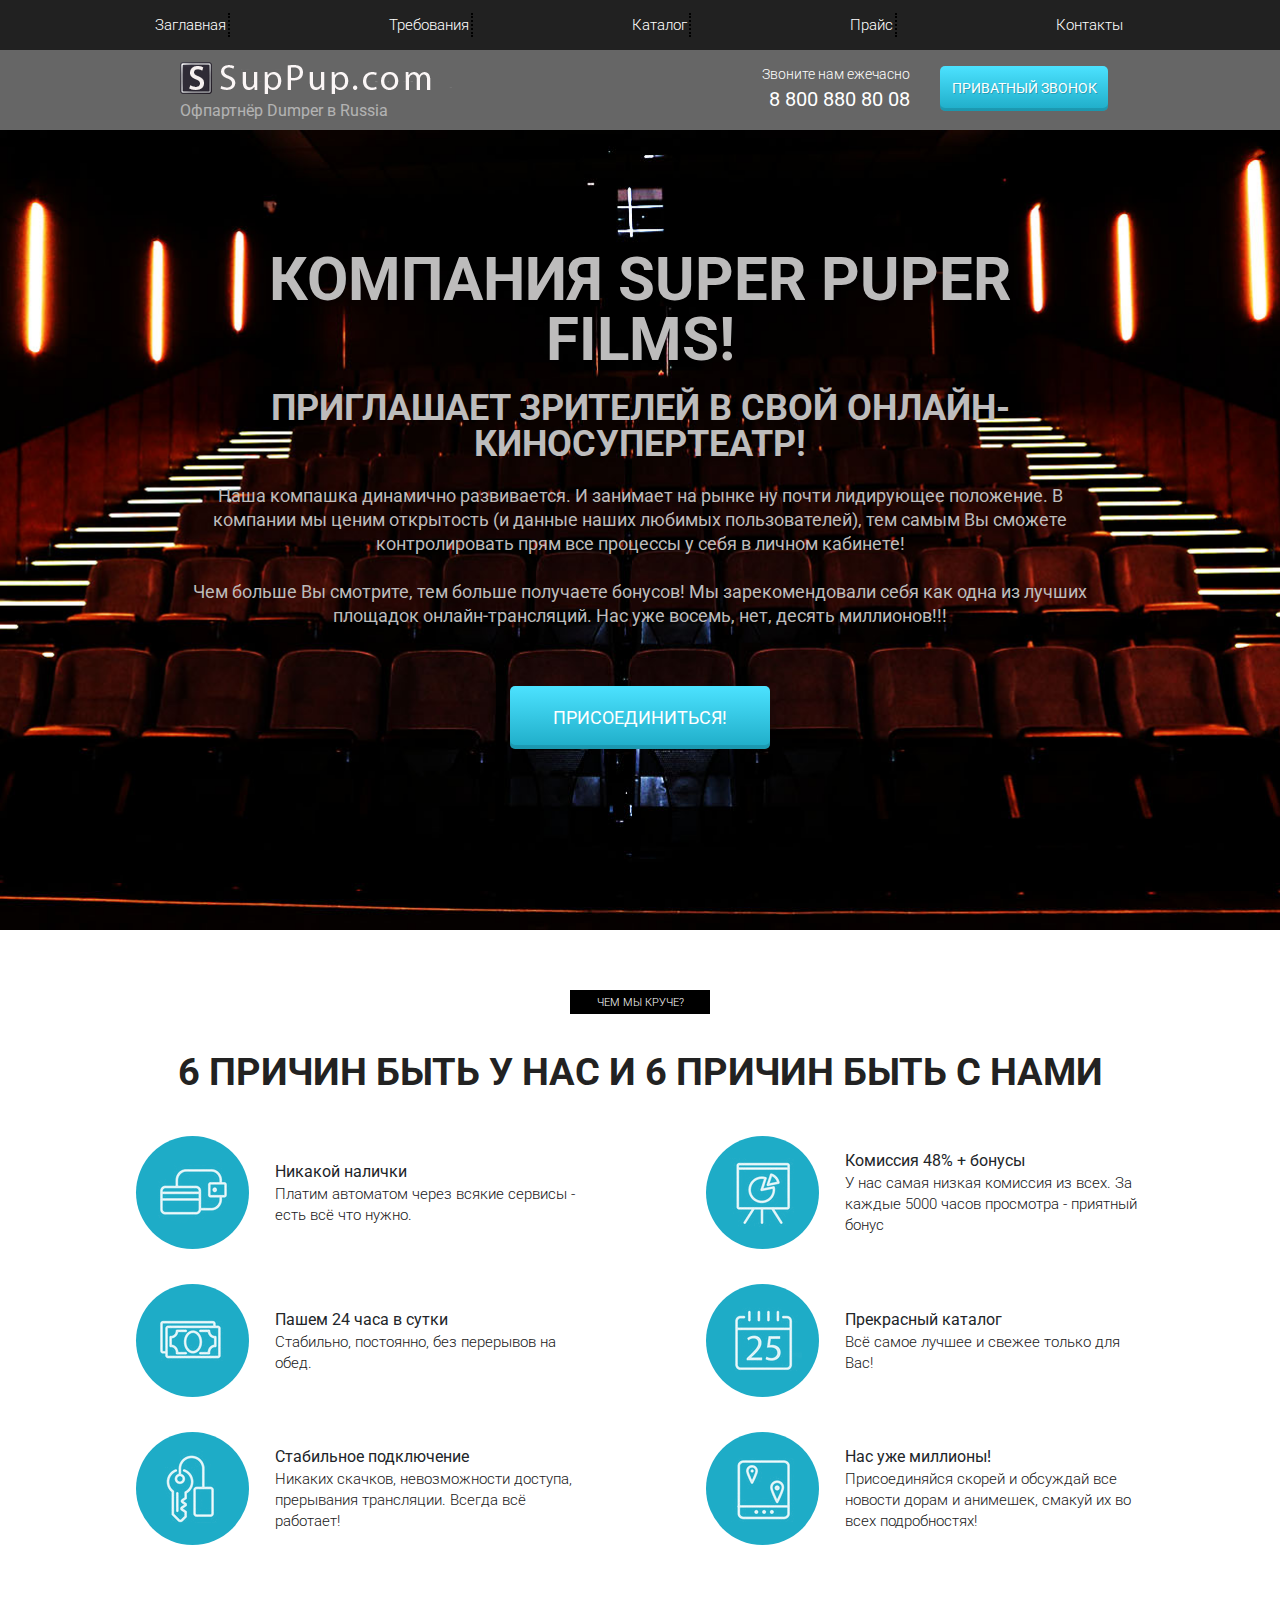
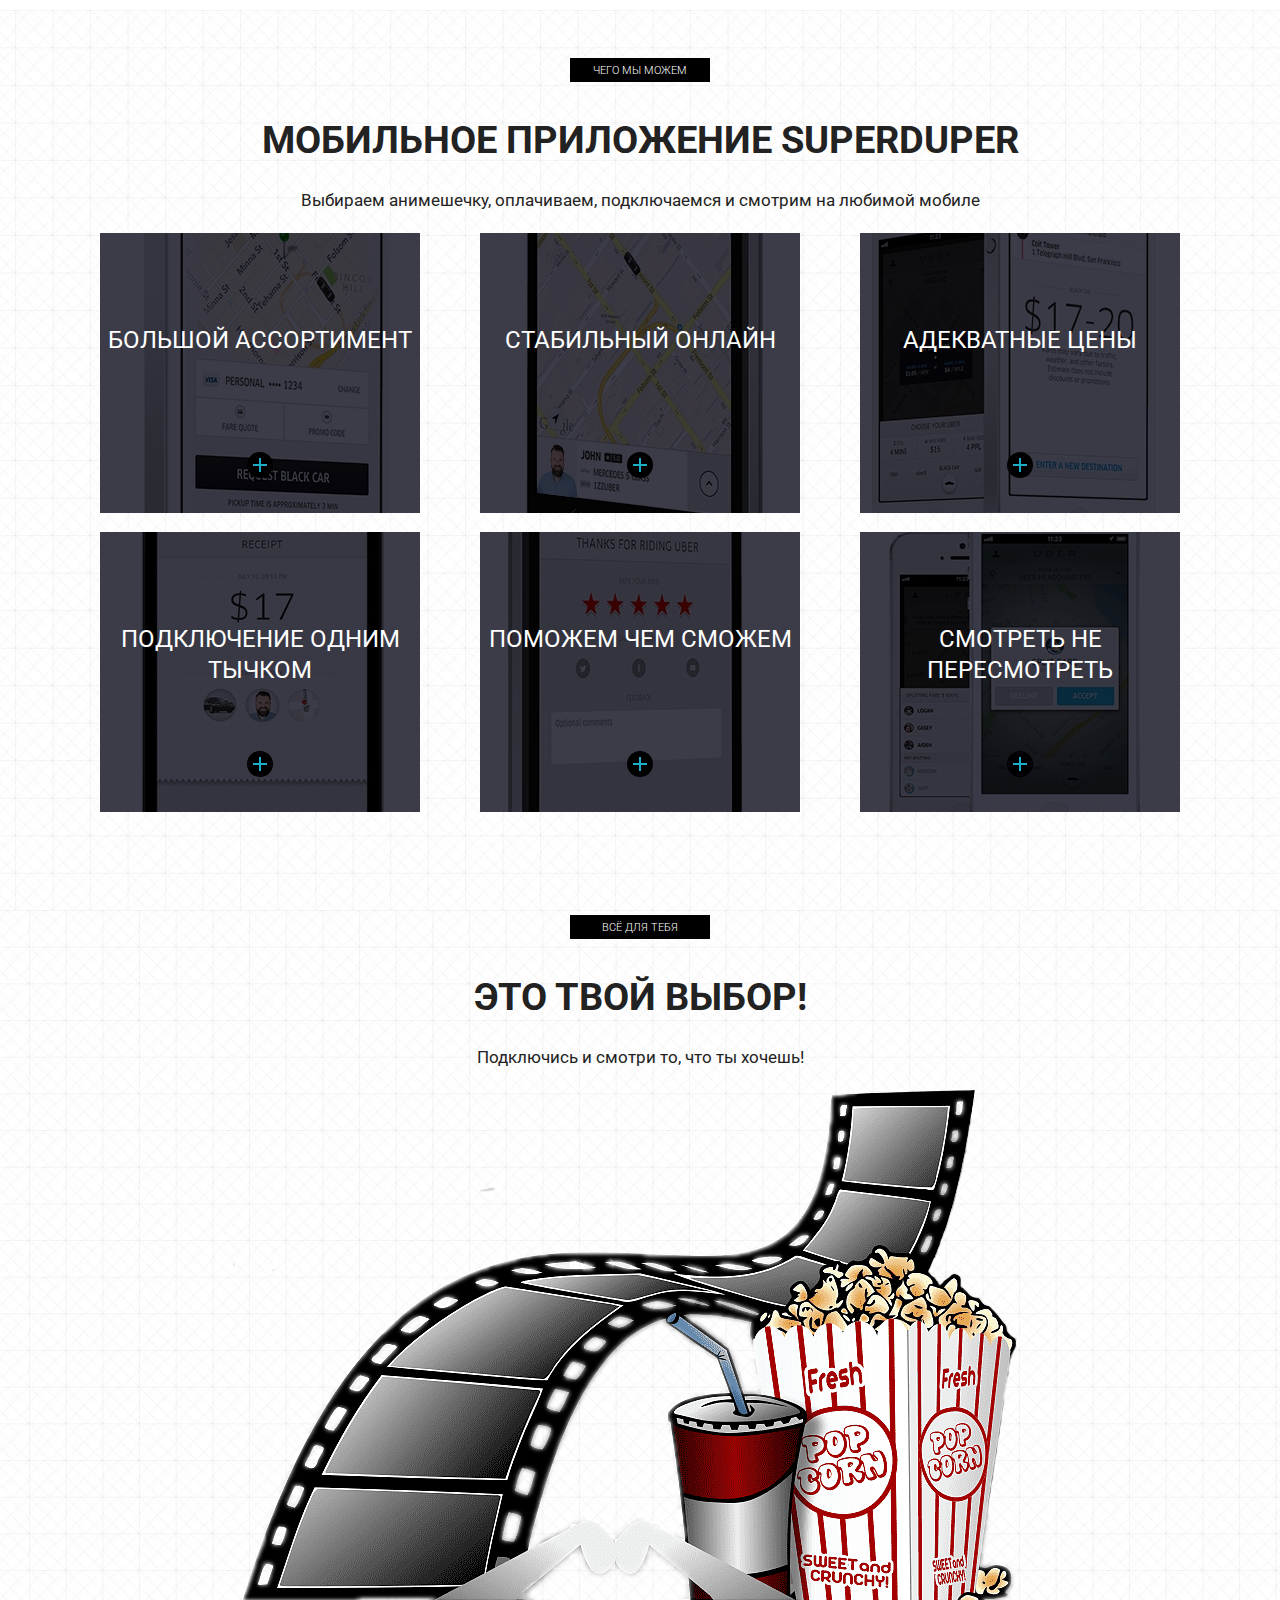
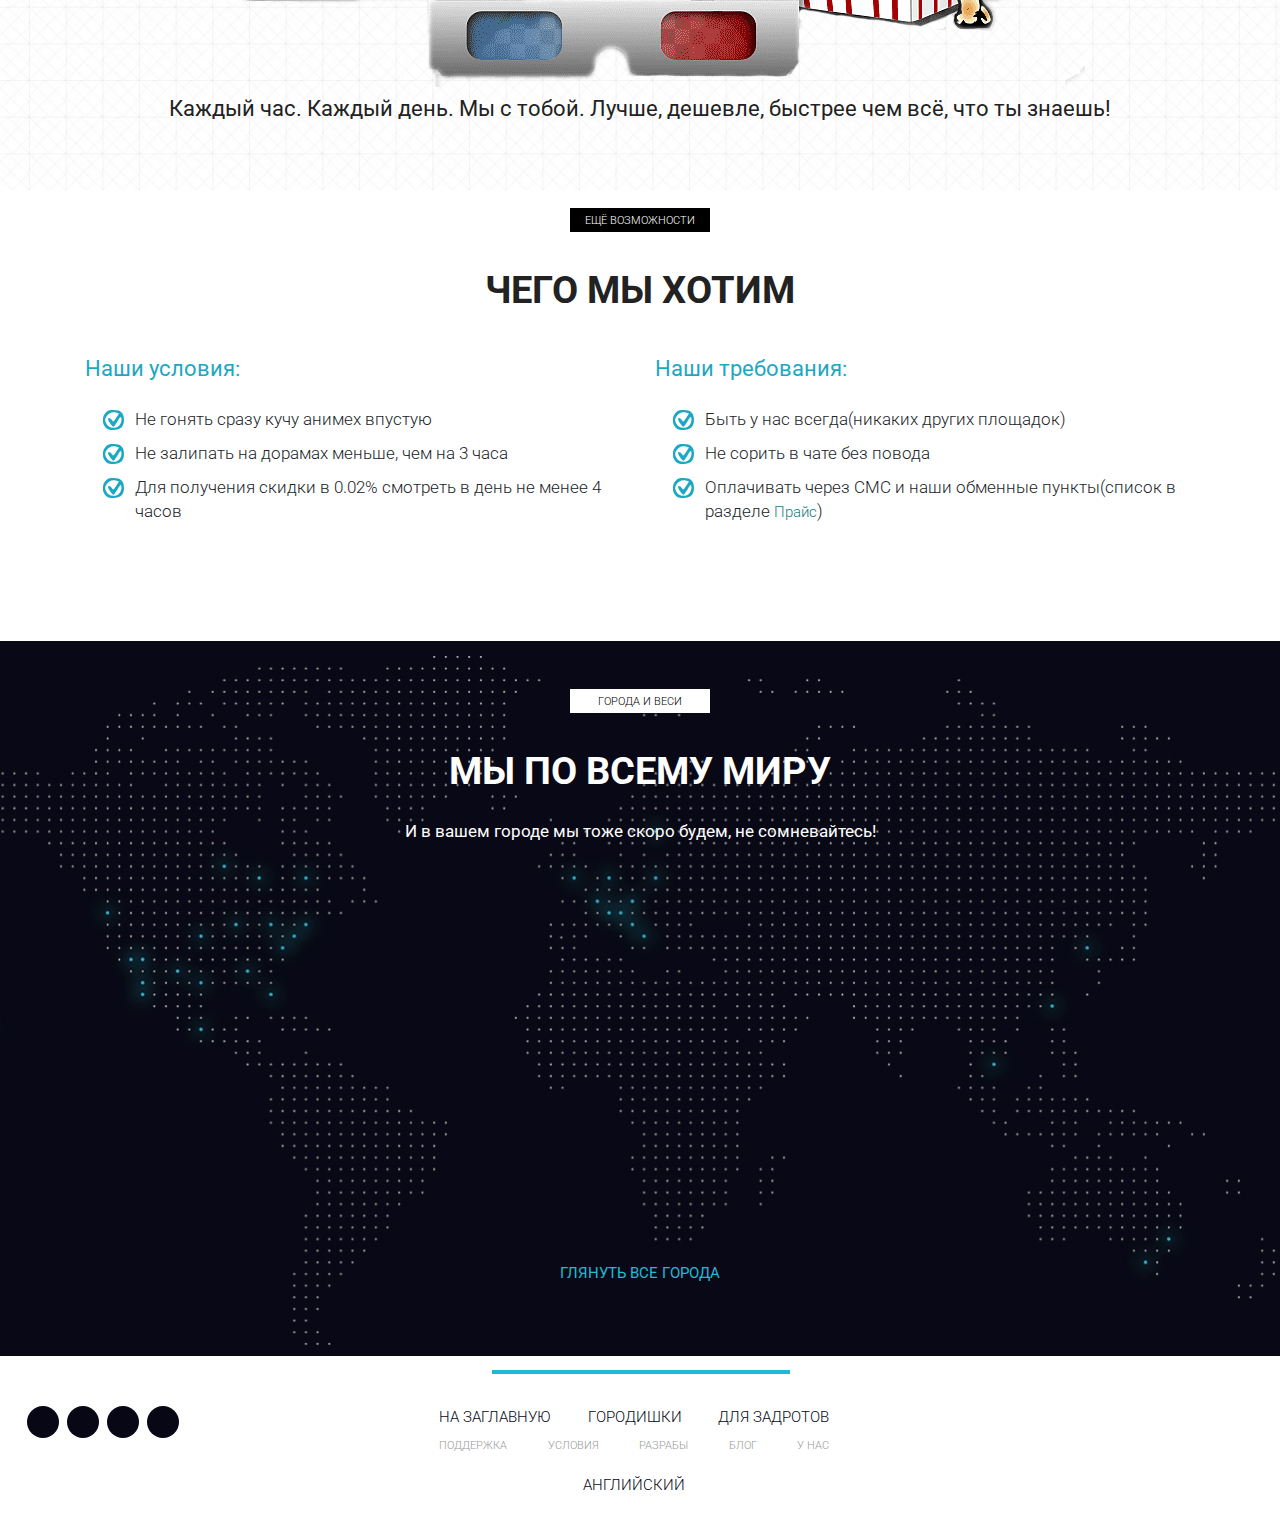
<file: adaptive_site/index.html>
<!DOCTYPE html>
<html lang="en">

<head>
  <!-- Required meta tags -->
  <meta charset="utf-8" />
  <meta name="viewport" content="width=device-width, initial-scale=1, shrink-to-fit=no" />
  <link href="https://fonts.googleapis.com/css?family=Roboto:300,400,700&amp;subset=cyrillic-ext" rel="stylesheet" />
  <link rel="stylesheet" href="css/bootstrap-reboot.min.css" />
  <link rel="stylesheet" href="css/bootstrap-grid.min.css" />
  <link rel="stylesheet" href="https://use.fontawesome.com/releases/v5.8.2/css/all.css"
    integrity="sha384-oS3vJWv+0UjzBfQzYUhtDYW+Pj2yciDJxpsK1OYPAYjqT085Qq/1cq5FLXAZQ7Ay" crossorigin="anonymous">
  <link rel="stylesheet" href="css/style.css" />

  <!-- Bootstrap CSS -->
  <link rel="stylesheet" href="https://cdn.jsdelivr.net/npm/bootstrap@4.6.2/dist/css/bootstrap.min.css"
    integrity="sha384-xOolHFLEh07PJGoPkLv1IbcEPTNtaed2xpHsD9ESMhqIYd0nLMwNLD69Npy4HI+N" crossorigin="anonymous" />

  <title>Hello, world!</title>
</head>

<body>
  <header>
    <nav>
      <div class="container">
        <ul class="menu">
          <li class="menu_item">
            <a href="#" class="menu_link">Заглавная</a>
          </li>
          <li class="menu_item">
            <a href="#require" class="menu_link">Требования</a>
          </li>
          <li class="menu_item"><a href="#" class="menu_link">Каталог</a></li>
          <li class="menu_item"><a href="#" class="menu_link">Прайс</a></li>
          <li class="menu_item">
            <a href="#" class="menu_link">Контакты</a>
          </li>
        </ul>
      </div>
      <div class="hamburger">
        <span></span>
        <span></span>
        <span></span>
      </div>
    </nav>
    <div class="subheader">
      <div class="container">
        <div class="row">
          <div class="col-6 col-md-4 offset-md-1">
            <a href="#" class="subheader_logo"><img src="icons/logo.png" alt="logo" /></a>
            <div class="subheader_official">Офпартнёр Dumper в Russia</div>
          </div>
          <div class="xs-hidden col-md-3 offset-md-1 col-xl-2 offset-xl-2">
            <div class="subheader_call">Звоните нам ежечасно</div>
            <a href="tel:88008808008" class="subheader_phone">8 800 880 80 08</a>
          </div>
          <div class="col-6 col-md-3">
            <a href="tel:88008808008" class="xs-visible subheader_phone">8 800 880 80 08</a>
            <button class="subheader_btn">Приватный звонок</button>
          </div>
        </div>
      </div>
    </div>
  </header>

  <header class="promo">
    <div class="container">
      <div class="row">
        <div class="col-md-10 offset-md-1">
          <h1 class="promo_header">КОМПАНИЯ SUPER PUPER FILMS!</h1>
          <h2 class="promo_subheader">
            ПРИГЛАШАЕТ ЗРИТЕЛЕЙ В СВОЙ ОНЛАЙН-КИНОСУПЕРТЕАТР!
          </h2>
          <div class="promo_descr">
            Наша компашка динамично развивается. И занимает на рынке ну почти
            лидирующее положение. В компании мы ценим открытость (и данные
            наших любимых пользователей), тем самым Вы сможете контролировать
            прям все процессы у себя в личном кабинете!<br /><br />
            Чем больше Вы смотрите, тем больше получаете бонусов! Мы
            зарекомендовали себя как одна из лучших площадок
            онлайн-трансляций. Нас уже восемь, нет, десять миллионов!!!
          </div>
          <button class="promo_btn">ПРИСОЕДИНИТЬСЯ!</button>
        </div>
      </div>
    </div>
  </header>

  <section class="reasons">
    <div class="container">
      <div class="label">Чем мы круче?</div>
      <h2 class="title">6 причин быть у нас и 6 причин быть с нами</h2>
      <div class="row">
        <div class="col-md-6">
          <div class="reasons_block">
            <div class="reasons_round">
              <img src="icons/reasons/reason_1.png" alt="reason" />
            </div>
            <div class="reasons_descr">
              <div class="reasons_subtitle">Никакой налички</div>
              <div class="reasons_text">
                Платим автоматом через всякие сервисы - есть всё что нужно.
              </div>
            </div>
          </div>
        </div>
        <div class="col-md-6">
          <div class="reasons_block">
            <div class="reasons_round">
              <img src="icons/reasons/reason_2.png" alt="reason" />
            </div>
            <div class="reasons_descr">
              <div class="reasons_subtitle">Комиссия 48% + бонусы</div>
              <div class="reasons_text">
                У нас самая низкая комиссия из всех. За каждые 5000 часов
                просмотра - приятный бонус
              </div>
            </div>
          </div>
        </div>
        <div class="col-md-6">
          <div class="reasons_block">
            <div class="reasons_round">
              <img src="icons/reasons/reason_3.png" alt="reason" />
            </div>
            <div class="reasons_descr">
              <div class="reasons_subtitle">Пашем 24 часа в сутки</div>
              <div class="reasons_text">
                Стабильно, постоянно, без перерывов на обед.
              </div>
            </div>
          </div>
        </div>
        <div class="col-md-6">
          <div class="reasons_block">
            <div class="reasons_round">
              <img src="icons/reasons/reason_4.png" alt="reason" />
            </div>
            <div class="reasons_descr">
              <div class="reasons_subtitle">Прекрасный каталог</div>
              <div class="reasons_text">
                Всё самое лучшее и свежее только для Вас!
              </div>
            </div>
          </div>
        </div>
        <div class="col-md-6">
          <div class="reasons_block">
            <div class="reasons_round">
              <img src="icons/reasons/reason_5.png" alt="reason" />
            </div>
            <div class="reasons_descr">
              <div class="reasons_subtitle">Стабильное подключение</div>
              <div class="reasons_text">
                Никаких скачков, невозможности доступа, прерывания трансляции.
                Всегда всё работает!
              </div>
            </div>
          </div>
        </div>
        <div class="col-md-6">
          <div class="reasons_block">
            <div class="reasons_round">
              <img src="icons/reasons/reason_6.png" alt="reason" />
            </div>
            <div class="reasons_descr">
              <div class="reasons_subtitle">Нас уже миллионы!</div>
              <div class="reasons_text">
                Присоединяйся скорей и обсуждай все новости дорам и анимешек,
                смакуй их во всех подробностях!
              </div>
            </div>
          </div>
        </div>
      </div>
    </div>
  </section>

  <section class="mobile">
    <div class="container">
      <div class="label">Чего мы можем</div>
      <div class="title">Мобильное приложение SuperDuper</div>
      <div class="subtitle">Выбираем анимешечку, оплачиваем, подключаемся и смотрим на любимой мобиле</div>
      <div class="row">
        <div class="col-md-4">
          <div class="mobile_item mobile_item_1">
            <div class="mobile_item_subtitle">большой ассортимент</div>
            <div class="mobile_item_plus"></div>
          </div>
        </div>
        <div class="col-md-4">
          <div class="mobile_item mobile_item_2">
            <div class="mobile_item_subtitle">Стабильный онлайн</div>
            <div class="mobile_item_plus"></div>
          </div>
        </div>
        <div class="col-md-4">
          <div class="mobile_item mobile_item_3">
            <div class="mobile_item_subtitle">адекватные цены</div>
            <div class="mobile_item_plus"></div>
          </div>
        </div>
        <div class="col-md-4">
          <div class="mobile_item mobile_item_4">
            <div class="mobile_item_subtitle">подключение одним тычком</div>
            <div class="mobile_item_plus"></div>
          </div>
        </div>
        <div class="col-md-4">
          <div class="mobile_item mobile_item_5">
            <div class="mobile_item_subtitle">поможем чем сможем</div>
            <div class="mobile_item_plus"></div>
          </div>
        </div>
        <div class="col-md-4">
          <div class="mobile_item mobile_item_6">
            <div class="mobile_item_subtitle">смотреть не пересмотреть</div>
            <div class="mobile_item_plus"></div>
          </div>
        </div>
      </div>
    </div>
  </section>

  <section class="choice">
    <div class="container">
      <div class="black"></div>
      <div class="label">всё для тебя</div>
      <h2 class="title">это твой выбор!</h2>
      <div class="subtitle">Подключись и смотри то, что ты хочешь!</div>
      <img src="img/cinema.png" alt="superduper" class="choice_img">
      <div class="choice_descr">Каждый час. Каждый день. Мы с тобой. Лучше, дешевле, быстрее чем всё, что ты знаешь!
      </div>
    </div>
  </section>

  <section class="require" id="require">
    <div class="container">
      <div class="label">ещё возможности</div>
      <h2 class="title">чего мы хотим</h2>
      <div class="row">
        <div class="col-md-6">
          <div class="require_block">
            <div class="require_title">
              Наши условия:
            </div>
            <ul class="require_list">
              <li>Не гонять сразу кучу анимех впустую</li>
              <li>Не залипать на дорамах меньше, чем на 3 часа</li>
              <li>Для получения скидки в 0.02% смотреть в день не менее 4 часов</li>
            </ul>
          </div>
        </div>
        <div class="col-md-6">
          <div class="require_block">
            <div class="require_title">
              Наши требования:
            </div>
            <ul class="require_list">
              <li>Быть у нас всегда(никаких других площадок)</li>
              <li>Не сорить в чате без повода</li>
              <li>Оплачивать через СМС и наши обменные пункты(список в разделе <a href="#"
                  class="menu_sublink">Прайс</a>)</li>
            </ul>
          </div>
        </div>
      </div>
    </div>

  </section>

  <section class="world">
    <div class="container">
      <div class="label label_white">Города и веси</div>
      <h2 class="title title_white">мы по всему миру</h2>
      <div class="subtitle subtitle_white">
        И в вашем городе мы тоже скоро будем, не сомневайтесь!
      </div>
      <a href="#" class="world_link">глянуть все города</a>
    </div>
  </section>

  <footer>
    <div class="footer_divider"></div>
    <div class="footer_wrapper">
      <div>
        <div class="footer_social">
          <a href="#" class="footer_social_item">
            <i class="fab fa-facebook-f"></i>
          </a>
          <a href="#" class="footer_social_item">
            <i class="fab fa-twitter"></i>
          </a>
          <a href="#" class="footer_social_item">
            <i class="fab fa-linkedin"></i>
          </a>
          <a href="#" class="footer_social_item">
            <i class="fab fa-instagram"></i>
          </a>
        </div>
      </div>
      <div>
        <div class="footer_links">
          <div class="footer_links_main">
            <a href="#">на заглавную</a>
            <a href="#">городишки</a>
            <a href="#">для задротов</a>
          </div>
          <div class="footer_links_sub">
            <a href="#">поддержка</a>
            <a href="#">условия</a>
            <a href="#">разрабы</a>
            <a href="#">блог</a>
            <a href="#">у нас</a>
          </div>
          <a href="#" class="footer_links_lang">Английский</a>
        </div>
      </div>
    </div>
  </footer>

  <!-- Option 1: jQuery and Bootstrap Bundle (includes Popper) -->
  <script src="https://cdn.jsdelivr.net/npm/jquery@3.5.1/dist/jquery.slim.min.js"
    integrity="sha384-DfXdz2htPH0lsSSs5nCTpuj/zy4C+OGpamoFVy38MVBnE+IbbVYUew+OrCXaRkfj"
    crossorigin="anonymous"></script>
  <script src="https://cdn.jsdelivr.net/npm/bootstrap@4.6.2/dist/js/bootstrap.bundle.min.js"
    integrity="sha384-Fy6S3B9q64WdZWQUiU+q4/2Lc9npb8tCaSX9FK7E8HnRr0Jz8D6OP9dO5Vg3Q9ct"
    crossorigin="anonymous"></script>

  <script src="js/script.js"></script>
</body>

</html>
</file>
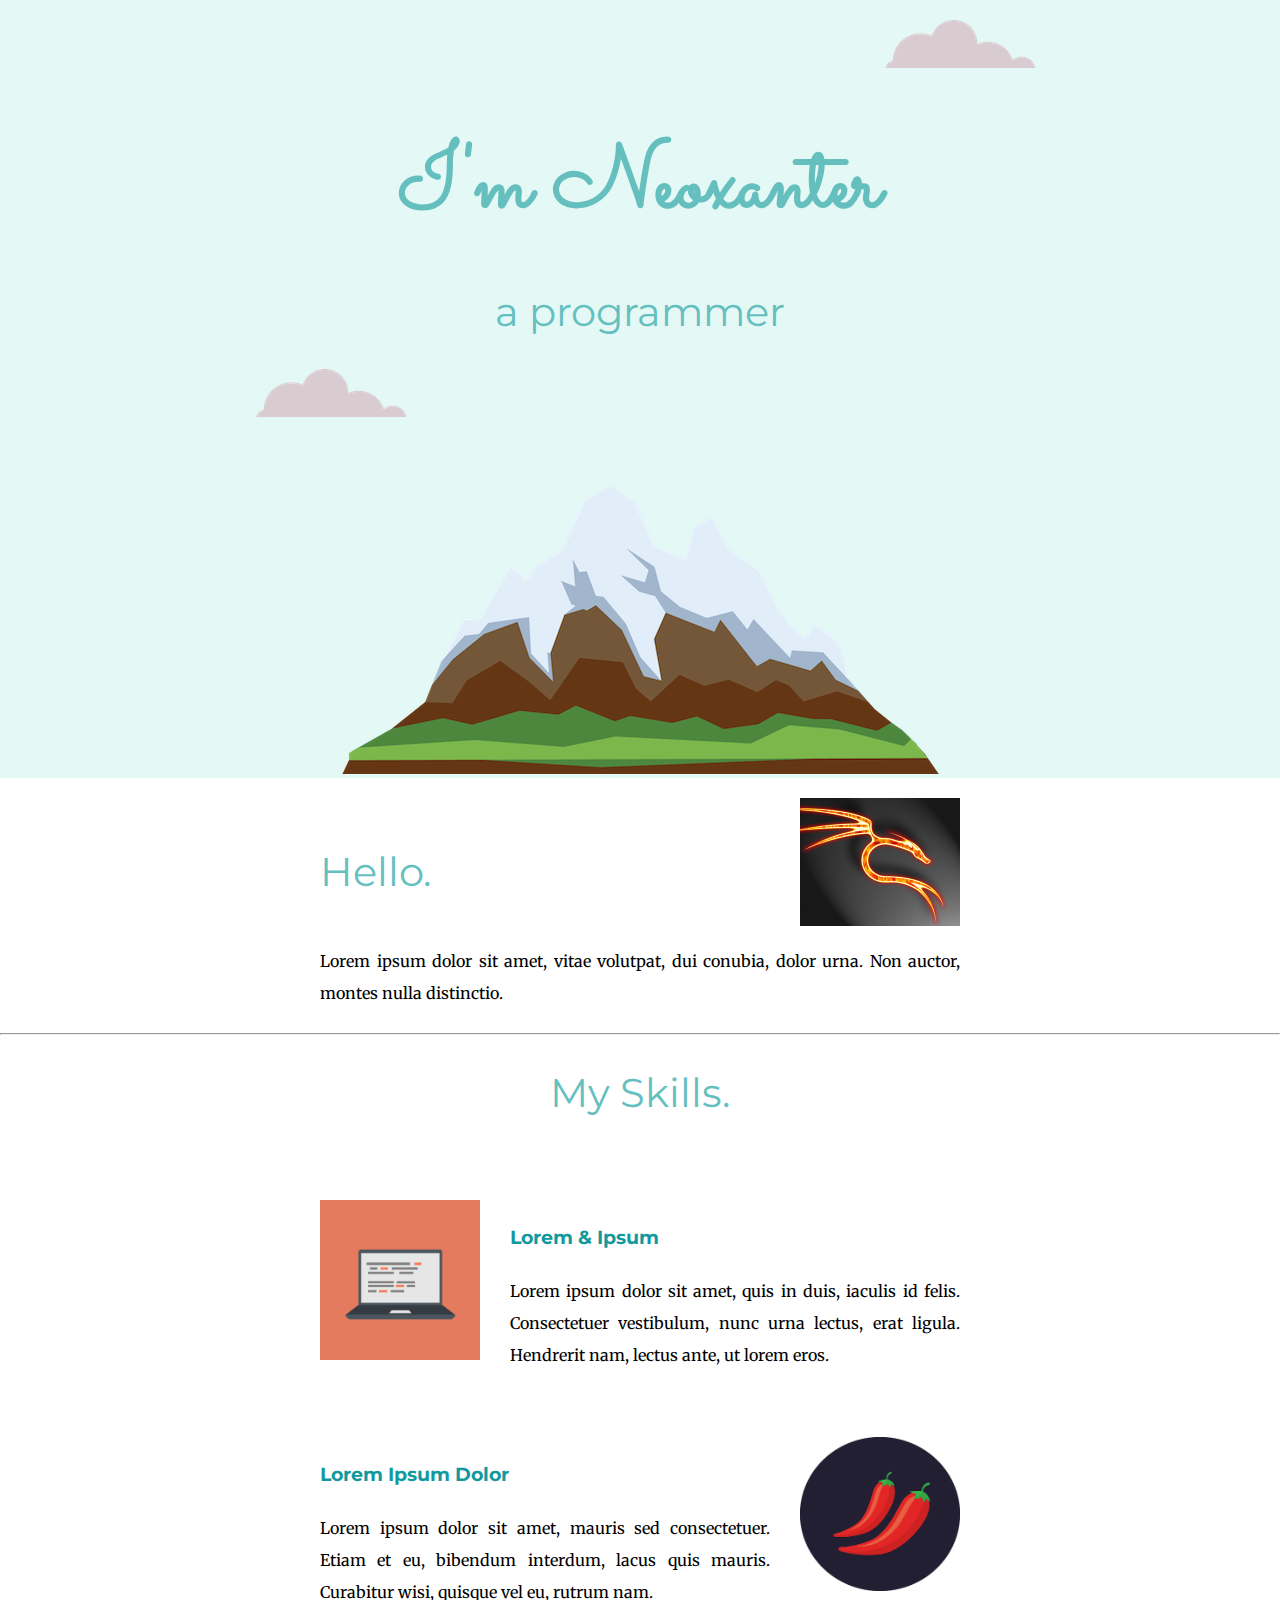
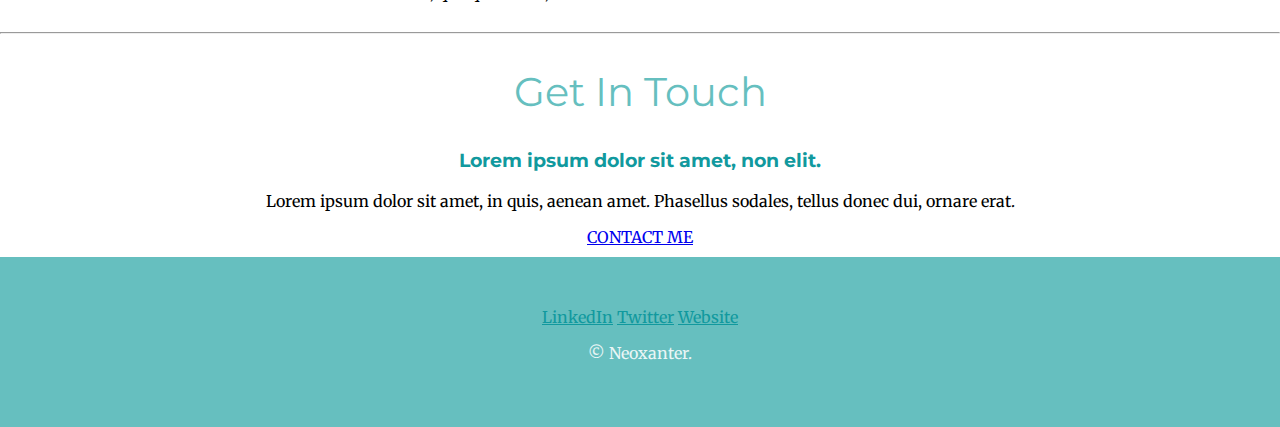
<file: test_personal_site/index.html>
<!DOCTYPE html>
<html lang="en">
  <head>
    <meta charset="UTF-8" />
    <meta http-equiv="X-UA-Compatible" content="IE=edge" />
    <meta name="viewport" content="width=device-width, initial-scale=1.0" />
    <link rel="stylesheet" href="css/style.css" />
    <link rel="shortcut icon" href="favicon.ico?v=2" type="image/x-icon" />
    <link rel="preconnect" href="https://fonts.googleapis.com" />
    <link rel="preconnect" href="https://fonts.gstatic.com" crossorigin />
    <link
      href="https://fonts.googleapis.com/css2?family=Merriweather&family=Montserrat&family=Sacramento&display=swap"
      rel="stylesheet"
    />
    <title>Neoxanter</title>
  </head>
  <body>
    <div class="top-container">
      <img class="top-cloud" src="images/cloud.png" alt="cloud-img" />
      <h1>I'm Neoxanter</h1>
      <h2>a programmer</h2>
      <img class="bottom-cloud" src="images/cloud.png" alt="cloud-img" />
      <img src="images/mountain.png" alt="mountain-img" />
    </div>
    <div class="middle-container">
      <div class="profile">
        <img class="profile-img" src="images/drk.jpg" alt="avatar" />
        <h2>Hello.</h2>
        <p id="text-profile">
          Lorem ipsum dolor sit amet, vitae volutpat, dui conubia, dolor urna.
          Non auctor, montes nulla distinctio.
        </p>
      </div>
      <hr />
      <div class="skills">
        <h2>My Skills.</h2>
        <div class="skill-row">
          <img class="skill-img-left" src="images/computer.png" alt="Comp" />
          <h3>Lorem & Ipsum</h3>
          <p>
            Lorem ipsum dolor sit amet, quis in duis, iaculis id felis.
            Consectetuer vestibulum, nunc urna lectus, erat ligula. Hendrerit
            nam, lectus ante, ut lorem eros.
          </p>
        </div>
        <div class="skill-row">
          <img
            class="skill-img-right"
            src="images/chillies.png"
            alt="Skills chillies"
          />
          <h3>Lorem Ipsum Dolor</h3>
          <p>
            Lorem ipsum dolor sit amet, mauris sed consectetuer. Etiam et eu,
            bibendum interdum, lacus quis mauris. Curabitur wisi, quisque vel
            eu, rutrum nam.
          </p>
        </div>
      </div>
      <hr />
      <div class="contact-me">
        <h2>Get In Touch</h2>
        <h3>Lorem ipsum dolor sit amet, non elit.</h3>
        <p>
          Lorem ipsum dolor sit amet, in quis, aenean amet. Phasellus sodales,
          tellus donec dui, ornare erat.
        </p>
        <a class="btn" href="mailto:name@email.com">CONTACT ME</a>
      </div>
    </div>

    <div class="bottom-container">
      <a class="footer-link" href="https://www.linkedin.com/">LinkedIn</a>
      <a class="footer-link" href="https://twitter.com/">Twitter</a>
      <a class="footer-link" href="https://www.appbrewery.co/">Website</a>
      <p class="footer-name">© Neoxanter.</p>
    </div>
  </body>
</html>
</file>
<file: adaptive_site/css/style.css>
* {
  font-family: "Roboto", sans-serif;
}

nav {
  height: 50px;
  background-color: #212121;
}

.hamburger {
  display: none;
}

.menu {
  display: flex;
  justify-content: space-between;
  padding: 13px 70px;
  margin: 0;
  list-style-type: none;
}
.menu_link {
  color: #ffffff;
  font-size: 15px;
  font-weight: 300;
}
.menu_sublink {
  color: #227e81;
  font-size: 15px;
  font-weight: 300;
}
.menu_item {
  border-right: 2px dotted black;
  padding-right: 2px;
}
.menu_item:last-child {
  border-right: none;
}

.subheader {
  height: 80px;
  background-color: rgba(0, 0, 0, 0.6);
}
.subheader_logo {
  display: block;
  max-width: 100%;
  margin-top: 12px;
}
.subheader_official {
  color: #ffffff;
  font-size: 16px;
  font-weight: 400;
  opacity: 0.5;
  margin-top: 5px;
}
.subheader_call {
  color: #ffffff;
  font-size: 14px;
  font-weight: 300;
  margin-top: 14px;
  text-align: right;
}
.subheader_phone {
  display: block;
  margin-top: 8px;
  color: #ffffff;
  font-size: 20px;
  font-weight: 400;
  text-transform: uppercase;
  text-align: right;
  line-height: 12px;
}
.subheader_btn {
  margin-top: 16px;
  width: 168px;
  height: 45px;
  box-shadow: inset 0 -3px 0 rgba(0, 0, 0, 0.12);
  border: none;
  border-radius: 5px;
  background-image: linear-gradient(to top, #1eacc7 0%, #4ce2ff 100%);
  text-shadow: 1px 1px 0 rgba(0, 0, 0, 0.21);
  color: #ffffff;
  font-size: 14px;
  font-weight: 400;
  text-transform: uppercase;
  transition: 0.5s all;
}
.subheader_btn:hover {
  color: #000;
}

.promo {
  min-height: 800px;
  background: url("../img/main_bg.jpg") center center/cover no-repeat;
  padding: 120px 0 135px 0;
}
.promo_header {
  color: #bdbcbc;
  font-size: 60px;
  font-weight: 700;
  text-transform: uppercase;
  line-height: 60px;
  margin: 0;
  text-align: center;
}
.promo_subheader {
  color: #bdbcbc;
  font-size: 36px;
  font-weight: 700;
  text-transform: uppercase;
  line-height: 36px;
  margin: 20px 0 0;
  text-align: center;
}
.promo_descr {
  color: #bdbcbc;
  font-size: 18px;
  font-weight: 400;
  line-height: 24px;
  text-align: center;
  margin-top: 22px;
}
.promo_btn {
  display: block;
  width: 260px;
  height: 63px;
  margin: 58px auto 0 auto;
  box-shadow: inset 0 -4px 0 rgba(0, 0, 0, 0.12);
  border: none;
  border-radius: 5px;
  background-image: linear-gradient(to top, #1eacc7 0%, #4ce2ff 100%);
  color: #ffffff;
  font-size: 18px;
  font-weight: 400;
  text-transform: uppercase;
  transition: 0.5s all;
}
.promo_btn:hover {
  color: #000;
}

.reasons {
  padding: 60px 0 65px 0;
}

.label {
  margin: 0 auto;
  height: 24px;
  width: 140px;
  padding: 5px 12px;
  background-color: #000000;
  color: #ffffff;
  font-size: 11px;
  font-weight: 300;
  text-transform: uppercase;
  text-align: center;
}
.label_white {
  background-color: #fff;
  color: #000;
}

.title {
  margin-top: 30px;
  margin-bottom: 0;
  color: #222222;
  font-size: 38px;
  font-weight: 700;
  text-transform: uppercase;
  text-align: center;
}
.title_white {
  color: #fff;
}

.subtitle {
  margin: 19px;
  color: #222;
  font-size: 17px;
  font-weight: 400;
  text-align: center;
}
.subtitle_white {
  color: #fff;
}

.reasons .reasons_block {
  display: flex;
  justify-content: center;
  align-items: center;
  margin-top: 35px;
}

.reasons_round {
  display: flex;
  justify-content: center;
  align-items: center;
  margin-right: 26px;
  width: 113px;
  height: 113px;
  background-color: #1eacc7;
  border-radius: 100%;
}

.reasons_descr {
  width: 300px;
}

.reason_subtitle {
  line-height: 21px;
  color: #1eacc7;
  font-size: 17px;
  font-weight: 400;
}

.reasons_text {
  color: #202020;
  font-size: 15px;
  font-weight: 300;
  line-height: 21px;
}

.mobile {
  min-height: 864px;
  padding: 48px 0 79px 0;
  background: url("../img/mobile_app.png") center center/cover no-repeat;
}
.mobile_row {
  margin-top: 28px;
}
.mobile_item {
  position: relative;
  width: 320px;
  height: 280px;
  margin: 0 auto 19px;
  padding-top: 92px;
}
.mobile_item_1 {
  background: url("../img/mobile_screen_1.jpg") center center/cover no-repeat;
}
.mobile_item_2 {
  background: url("../img/mobile_screen_2.jpg") center center/cover no-repeat;
}
.mobile_item_3 {
  background: url("../img/mobile_screen_3.jpg") center center/cover no-repeat;
}
.mobile_item_4 {
  background: url("../img/mobile_screen_4.jpg") center center/cover no-repeat;
}
.mobile_item_5 {
  background: url("../img/mobile_screen_5.jpg") center center/cover no-repeat;
}
.mobile_item_6 {
  background: url("../img/mobile_screen_6.jpg") center center/cover no-repeat;
}
.mobile_item_subtitle {
  color: #ffffff;
  font-size: 24px;
  font-weight: 400;
  line-height: 31px;
  text-transform: uppercase;
  text-align: center;
}
.mobile_item_subtitle:hover {
  color: yellow;
}
.mobile_item_plus {
  display: flex;
  justify-content: center;
  align-items: center;
  position: absolute;
  bottom: 35px;
  left: 50%;
  transform: translateX(-50%);
  width: 26px;
  height: 26px;
  background-color: #000;
  margin: 0 auto;
  border-radius: 100%;
  cursor: pointer;
}
.mobile_item_plus:before {
  content: "";
  display: block;
  width: 14px;
  height: 2px;
  transition: 0.3s all;
  background-color: #1eacc7;
}
.mobile_item_plus:after {
  content: "";
  position: absolute;
  left: 50%;
  transform: translateX(-50%);
  display: block;
  height: 14px;
  width: 2px;
  transition: 0.3s all;
  background-color: #1eacc7;
}
.mobile_item_plus:hover:before, .mobile_item_plus:hover:after {
  background-color: #ff5656;
}

.choice {
  position: relative;
  min-height: 880px;
  padding: 5px 0 15px 0;
  background: url("../img/mobile_app.png") center center/cover no-repeat;
}
.choice_img {
  position: relative;
  display: block;
  margin: 5px auto 0 auto;
  z-index: 2;
}
.choice_descr {
  margin-top: 10px;
  text-align: center;
  color: #222;
  font-size: 22px;
  font-weight: 400;
  line-height: 24px;
}
.choice .black {
  position: absolute;
  top: 0;
  left: 0;
  height: 499px;
  width: 100%;
  z-index: 1;
}

.require {
  padding: 18px 0 84px 0;
}
.require_block {
  margin: 33px 0;
}
.require_block_nmb {
  margin-bottom: 1px;
}
.require_title {
  color: #1ca8c3;
  font-size: 22px;
  font-weight: 400;
}
.require_list {
  list-style-type: none;
  padding-left: 50px;
  margin-top: 22px;
}
.require_list li {
  position: relative;
  font-size: 17px;
  font-weight: 300;
  line-height: 24px;
  margin-bottom: 10px;
}
.require_list li:before {
  content: "";
  display: block;
  position: absolute;
  left: -32px;
  top: 3px;
  width: 21px;
  height: 20px;
  background: url("../icons/check_blue.svg") center center/cover no-repeat;
}

.world {
  position: relative;
  min-height: 715px;
  padding: 48px 0;
  background: url("../img/map.jpg") center center/cover no-repeat;
}
.world_link {
  position: absolute;
  left: 50%;
  transform: translateX(-50%);
  bottom: 49px;
  text-align: center;
  font-size: 15px;
  font-weight: 400;
  line-height: 68px;
  text-transform: uppercase;
  color: #1fbad6;
}
.world_link:hover {
  text-decoration: none;
  color: #fff;
}

footer {
  padding: 14px 22px 38px 23px;
}
footer a:hover {
  text-decoration: none;
}

.footer_divider {
  width: 298px;
  height: 4px;
  background-color: #1fbad6;
  margin: 0 auto;
}
.footer_wrapper {
  display: flex;
  align-items: flex-start;
  padding-top: 32px;
}
.footer_wrapper > div {
  width: 33%;
}
.footer_wrapper > div:nth-child(3) {
  display: flex;
  justify-content: flex-end;
}
.footer_social {
  width: 160px;
  display: flex;
  justify-content: space-between;
}
.footer_social_item {
  display: flex;
  justify-content: center;
  align-items: center;
  margin: 0 4px;
  width: 32px;
  height: 32px;
  background-color: #070716;
  border-radius: 100%;
}
.footer_social_item i {
  color: #fff;
}
.footer_links {
  width: 390px;
  margin: 0 auto;
}
.footer_links_main {
  display: flex;
  justify-content: space-between;
}
.footer_links a {
  color: #070716;
  font-size: 15px;
  font-weight: 300;
  text-transform: uppercase;
}
.footer_links_sub {
  display: flex;
  justify-content: space-between;
  margin-top: 10px;
}
.footer_links_sub a {
  color: #999999;
  font-size: 11px;
  font-weight: 300;
  text-transform: uppercase;
}
.footer_links_lang {
  display: block;
  color: #1fbad6;
  font-size: 11px;
  font-weight: 400;
  margin: 19px auto 0;
  text-transform: uppercase;
  text-align: center;
}

.xs-visible {
  display: none;
}

nav {
  height: 50px;
  background-color: #212121;
}

.hamburger {
  display: none;
}

.menu {
  display: flex;
  justify-content: space-between;
  padding: 13px 70px;
  margin: 0;
  list-style-type: none;
}
.menu_link {
  color: #ffffff;
  font-size: 15px;
  font-weight: 300;
}
.menu_sublink {
  color: #227e81;
  font-size: 15px;
  font-weight: 300;
}
.menu_item {
  border-right: 2px dotted black;
  padding-right: 2px;
}
.menu_item:last-child {
  border-right: none;
}

.subheader {
  height: 80px;
  background-color: rgba(0, 0, 0, 0.6);
}
.subheader_logo {
  display: block;
  max-width: 100%;
  margin-top: 12px;
}
.subheader_official {
  color: #ffffff;
  font-size: 16px;
  font-weight: 400;
  opacity: 0.5;
  margin-top: 5px;
}
.subheader_call {
  color: #ffffff;
  font-size: 14px;
  font-weight: 300;
  margin-top: 14px;
  text-align: right;
}
.subheader_phone {
  display: block;
  margin-top: 8px;
  color: #ffffff;
  font-size: 20px;
  font-weight: 400;
  text-transform: uppercase;
  text-align: right;
  line-height: 12px;
}
.subheader_btn {
  margin-top: 16px;
  width: 168px;
  height: 45px;
  box-shadow: inset 0 -3px 0 rgba(0, 0, 0, 0.12);
  border: none;
  border-radius: 5px;
  background-image: linear-gradient(to top, #1eacc7 0%, #4ce2ff 100%);
  text-shadow: 1px 1px 0 rgba(0, 0, 0, 0.21);
  color: #ffffff;
  font-size: 14px;
  font-weight: 400;
  text-transform: uppercase;
  transition: 0.5s all;
}
.subheader_btn:hover {
  color: #000;
}

.promo {
  min-height: 800px;
  background: url("../img/main_bg.jpg") center center/cover no-repeat;
  padding: 120px 0 135px 0;
}
.promo_header {
  color: #bdbcbc;
  font-size: 60px;
  font-weight: 700;
  text-transform: uppercase;
  line-height: 60px;
  margin: 0;
  text-align: center;
}
.promo_subheader {
  color: #bdbcbc;
  font-size: 36px;
  font-weight: 700;
  text-transform: uppercase;
  line-height: 36px;
  margin: 20px 0 0;
  text-align: center;
}
.promo_descr {
  color: #bdbcbc;
  font-size: 18px;
  font-weight: 400;
  line-height: 24px;
  text-align: center;
  margin-top: 22px;
}
.promo_btn {
  display: block;
  width: 260px;
  height: 63px;
  margin: 58px auto 0 auto;
  box-shadow: inset 0 -4px 0 rgba(0, 0, 0, 0.12);
  border: none;
  border-radius: 5px;
  background-image: linear-gradient(to top, #1eacc7 0%, #4ce2ff 100%);
  color: #ffffff;
  font-size: 18px;
  font-weight: 400;
  text-transform: uppercase;
  transition: 0.5s all;
}
.promo_btn:hover {
  color: #000;
}

.reasons {
  padding: 60px 0 65px 0;
}

.label {
  margin: 0 auto;
  height: 24px;
  width: 140px;
  padding: 5px 12px;
  background-color: #000000;
  color: #ffffff;
  font-size: 11px;
  font-weight: 300;
  text-transform: uppercase;
  text-align: center;
}
.label_white {
  background-color: #fff;
  color: #000;
}

.title {
  margin-top: 30px;
  margin-bottom: 0;
  color: #222222;
  font-size: 38px;
  font-weight: 700;
  text-transform: uppercase;
  text-align: center;
}
.title_white {
  color: #fff;
}

.subtitle {
  margin: 19px;
  color: #222;
  font-size: 17px;
  font-weight: 400;
  text-align: center;
}
.subtitle_white {
  color: #fff;
}

.reasons .reasons_block {
  display: flex;
  justify-content: center;
  align-items: center;
  margin-top: 35px;
}

.reasons_round {
  display: flex;
  justify-content: center;
  align-items: center;
  margin-right: 26px;
  width: 113px;
  height: 113px;
  background-color: #1eacc7;
  border-radius: 100%;
}

.reasons_descr {
  width: 300px;
}

.reason_subtitle {
  line-height: 21px;
  color: #1eacc7;
  font-size: 17px;
  font-weight: 400;
}

.reasons_text {
  color: #202020;
  font-size: 15px;
  font-weight: 300;
  line-height: 21px;
}

.mobile {
  min-height: 864px;
  padding: 48px 0 79px 0;
  background: url("../img/mobile_app.png") center center/cover no-repeat;
}
.mobile_row {
  margin-top: 28px;
}
.mobile_item {
  position: relative;
  width: 320px;
  height: 280px;
  margin: 0 auto 19px;
  padding-top: 92px;
}
.mobile_item_1 {
  background: url("../img/mobile_screen_1.jpg") center center/cover no-repeat;
}
.mobile_item_2 {
  background: url("../img/mobile_screen_2.jpg") center center/cover no-repeat;
}
.mobile_item_3 {
  background: url("../img/mobile_screen_3.jpg") center center/cover no-repeat;
}
.mobile_item_4 {
  background: url("../img/mobile_screen_4.jpg") center center/cover no-repeat;
}
.mobile_item_5 {
  background: url("../img/mobile_screen_5.jpg") center center/cover no-repeat;
}
.mobile_item_6 {
  background: url("../img/mobile_screen_6.jpg") center center/cover no-repeat;
}
.mobile_item_subtitle {
  color: #ffffff;
  font-size: 24px;
  font-weight: 400;
  line-height: 31px;
  text-transform: uppercase;
  text-align: center;
}
.mobile_item_subtitle:hover {
  color: yellow;
}
.mobile_item_plus {
  display: flex;
  justify-content: center;
  align-items: center;
  position: absolute;
  bottom: 35px;
  left: 50%;
  transform: translateX(-50%);
  width: 26px;
  height: 26px;
  background-color: #000;
  margin: 0 auto;
  border-radius: 100%;
  cursor: pointer;
}
.mobile_item_plus:before {
  content: "";
  display: block;
  width: 14px;
  height: 2px;
  transition: 0.3s all;
  background-color: #1eacc7;
}
.mobile_item_plus:after {
  content: "";
  position: absolute;
  left: 50%;
  transform: translateX(-50%);
  display: block;
  height: 14px;
  width: 2px;
  transition: 0.3s all;
  background-color: #1eacc7;
}
.mobile_item_plus:hover:before, .mobile_item_plus:hover:after {
  background-color: #ff5656;
}

.choice {
  position: relative;
  min-height: 880px;
  padding: 5px 0 15px 0;
  background: url("../img/mobile_app.png") center center/cover no-repeat;
}
.choice_img {
  position: relative;
  display: block;
  margin: 5px auto 0 auto;
  z-index: 2;
}
.choice_descr {
  margin-top: 10px;
  text-align: center;
  color: #222;
  font-size: 22px;
  font-weight: 400;
  line-height: 24px;
}
.choice .black {
  position: absolute;
  top: 0;
  left: 0;
  height: 499px;
  width: 100%;
  z-index: 1;
}

.require {
  padding: 18px 0 84px 0;
}
.require_block {
  margin: 33px 0;
}
.require_block_nmb {
  margin-bottom: 1px;
}
.require_title {
  color: #1ca8c3;
  font-size: 22px;
  font-weight: 400;
}
.require_list {
  list-style-type: none;
  padding-left: 50px;
  margin-top: 22px;
}
.require_list li {
  position: relative;
  font-size: 17px;
  font-weight: 300;
  line-height: 24px;
  margin-bottom: 10px;
}
.require_list li:before {
  content: "";
  display: block;
  position: absolute;
  left: -32px;
  top: 3px;
  width: 21px;
  height: 20px;
  background: url("../icons/check_blue.svg") center center/cover no-repeat;
}

.world {
  position: relative;
  min-height: 715px;
  padding: 48px 0;
  background: url("../img/map.jpg") center center/cover no-repeat;
}
.world_link {
  position: absolute;
  left: 50%;
  transform: translateX(-50%);
  bottom: 49px;
  text-align: center;
  font-size: 15px;
  font-weight: 400;
  line-height: 68px;
  text-transform: uppercase;
  color: #1fbad6;
}
.world_link:hover {
  text-decoration: none;
  color: #fff;
}

footer {
  padding: 14px 22px 38px 23px;
}
footer a:hover {
  text-decoration: none;
}

.footer_divider {
  width: 298px;
  height: 4px;
  background-color: #1fbad6;
  margin: 0 auto;
}
.footer_wrapper {
  display: flex;
  align-items: flex-start;
  padding-top: 32px;
}
.footer_wrapper > div {
  width: 33%;
}
.footer_wrapper > div:nth-child(3) {
  display: flex;
  justify-content: flex-end;
}
.footer_social {
  width: 160px;
  display: flex;
  justify-content: space-between;
}
.footer_social_item {
  display: flex;
  justify-content: center;
  align-items: center;
  margin: 0 4px;
  width: 32px;
  height: 32px;
  background-color: #070716;
  border-radius: 100%;
}
.footer_social_item i {
  color: #fff;
}
.footer_links {
  width: 390px;
  margin: 0 auto;
}
.footer_links_main {
  display: flex;
  justify-content: space-between;
}
.footer_links a {
  color: #070716;
  font-size: 15px;
  font-weight: 300;
  text-transform: uppercase;
}
.footer_links_sub {
  display: flex;
  justify-content: space-between;
  margin-top: 10px;
}
.footer_links_sub a {
  color: #999999;
  font-size: 11px;
  font-weight: 300;
  text-transform: uppercase;
}
.footer_links_lang {
  display: block;
  color: #1fbad6;
  font-size: 11px;
  font-weight: 400;
  margin: 19px auto 0;
  text-transform: uppercase;
  text-align: center;
}

.xs-visible {
  display: none;
}

@media (max-width: 1200px) {
  .menu_item {
    padding-right: 125px;
  }
  .promo_header {
    font-size: 50px;
  }
  .reasons_descr {
    width: 300px;
  }
  .mobile_item {
    width: 100%;
  }
}
@media (max-width: 991px) {
  .menu_item {
    padding-right: inherit;
  }
  .subheader_btn {
    margin-top: 20px;
    height: 40px;
  }
  .promo_header {
    font-size: 35px;
  }
  .promo_subheader {
    font-size: 25px;
  }
  .reasons_block {
    flex-direction: column;
    align-items: flex-start;
  }
  .reasons_descr {
    width: 300px;
    margin-top: 20px;
  }
  .choice {
    min-height: 610px;
  }
  .choice_img {
    max-width: 100%;
  }
}
@media (max-width: 767px) {
  .menu {
    flex-direction: column;
    justify-content: center;
    align-items: center;
    position: fixed;
    top: 0;
    left: -100%;
    width: 50%;
    height: 100vh;
    padding: 20px 15px;
    background-color: rgba(0, 0, 0, 0.8);
    transition: 0.6s all;
    z-index: 1;
  }
  .menu_active {
    left: 0;
  }
  .menu_item {
    padding-right: 0;
    border: none;
    margin: 10px 0;
  }
  .menu_link {
    font-size: 20px;
  }
  .hamburger {
    display: block;
    position: absolute;
    right: 10px;
    top: 25px;
    transform: translateY(-50%);
    width: 25px;
    height: 12px;
  }
  .hamburger span {
    display: block;
    height: 2px;
    width: 100%;
    background-color: #FFFFFF;
    margin-bottom: 2px;
    transition: 0.5s all;
  }
  .hamburger_active span {
    margin-bottom: -2px;
  }
  .hamburger_active span:nth-child(1) {
    transform: translateY(3px) rotate(-45deg);
  }
  .hamburger_active span:nth-child(2) {
    display: none;
  }
  .hamburger_active span:nth-child(3) {
    transform: translateY(3px) rotate(45deg);
  }
  .xs-hidden {
    display: none;
  }
  .xs-visible {
    display: block;
  }
  .subheader_phone {
    display: block;
    margin-top: 10px;
    color: #FFFFFF;
    font-size: 16px;
    font-weight: 400;
    text-transform: uppercase;
    text-align: center;
  }
  .subheader_btn {
    display: block;
    width: 170px;
    height: 32px;
    margin: 10px auto;
  }
  .promo_header {
    font-size: 25px;
    line-height: 45px;
  }
}
@media (max-width: 575px) {
  img {
    max-width: 180px;
  }
  .subheader_official {
    display: none;
  }
  .subheader_logo {
    margin-top: 23px;
  }
  .subheader_phone {
    font-size: 12px;
    font-weight: 400;
    text-transform: uppercase;
  }
  .subheader_btn {
    width: 110px;
    height: 36px;
    font-size: 10px;
  }
  .promo {
    min-height: 480px;
    padding: 9px 0 35px 0;
  }
  .promo_btn {
    width: 155px;
    height: 42px;
    font-size: 14px;
    margin: 17px auto 0 auto;
  }
  .reasons {
    padding: 22px 0 15px 0;
  }
  .reasons_round {
    margin-right: 22px;
    width: 88px;
    height: 88px;
  }
  .title {
    font-size: 24px;
  }
  .choice {
    min-height: 490px;
  }
  .footer_links {
    display: none;
  }
}

/*# sourceMappingURL=style.css.map */
</file>
<file: test_personal_site/css/style.css>
body {
    margin: 0px;
    text-align: center;
    font-family: 'Merriweather', serif;
}
div.top-container {
    background-color: #E4F9F5;
    /*position: relative;*/
    padding-top: 20px;
}

.bottom-container {
    background-color: #66BFBF;
    height: 120px;
      
}   
h1 {
    color: #66BFBF;
    font-size: 5.625rem;
    margin: 50px auto 0 auto; /* убрать зазор между h1 и h2*/
    font-family: 'Sacramento', cursive;
}
h2 {
    color: #66BFBF;
    font-size: 2.5rem; /* это 40px / 16px = 2.5 */
    font-weight: normal;
    font-family: 'Montserrat', sans-serif;
}

h3 {
    color: #11999E;
    font-family: 'Montserrat', sans-serif;
}
.top-cloud {
    /*position: absolute;
    right: 300px;
    top: 50px;*/
    margin-left: 50%; /* rem здесь не прокатит*/
}
.bottom-cloud {
    /*position: absolute;
    left: 300px;
    bottom: 300px;*/
    display: block;
    margin: 0 20% 0 20%;  
}
.skill-row {
    width: 50%;
    display: inline-block;
    margin-top: 50px;
    /* margin: 100px auto 100px auto; */
    text-align: justify;
    line-height: 2;
}
.skill-img-left {
    width: 25%;
    float: left;
    margin-right: 30px;
}
.skill-img-right {
    width: 25%;
    float: right;
    margin-left: 30px;
}
.profile {
    width: 50%;
    display: inline-block;
    margin-top: 20px;
    text-align: justify;
    line-height: 2;
}
.profile-img {
    width: 25%;
    float: right;
    margin-left: 30px;
}
#text-profile {
    clear: left;
}
.contact-me {
	padding-bottom: 10px;
}
.bottom-container{
	padding-top: 50px;
}
.footer-link {
    color: #11999E;
}
.footer-name {
    color: #EAF6F6;
}
</file>
